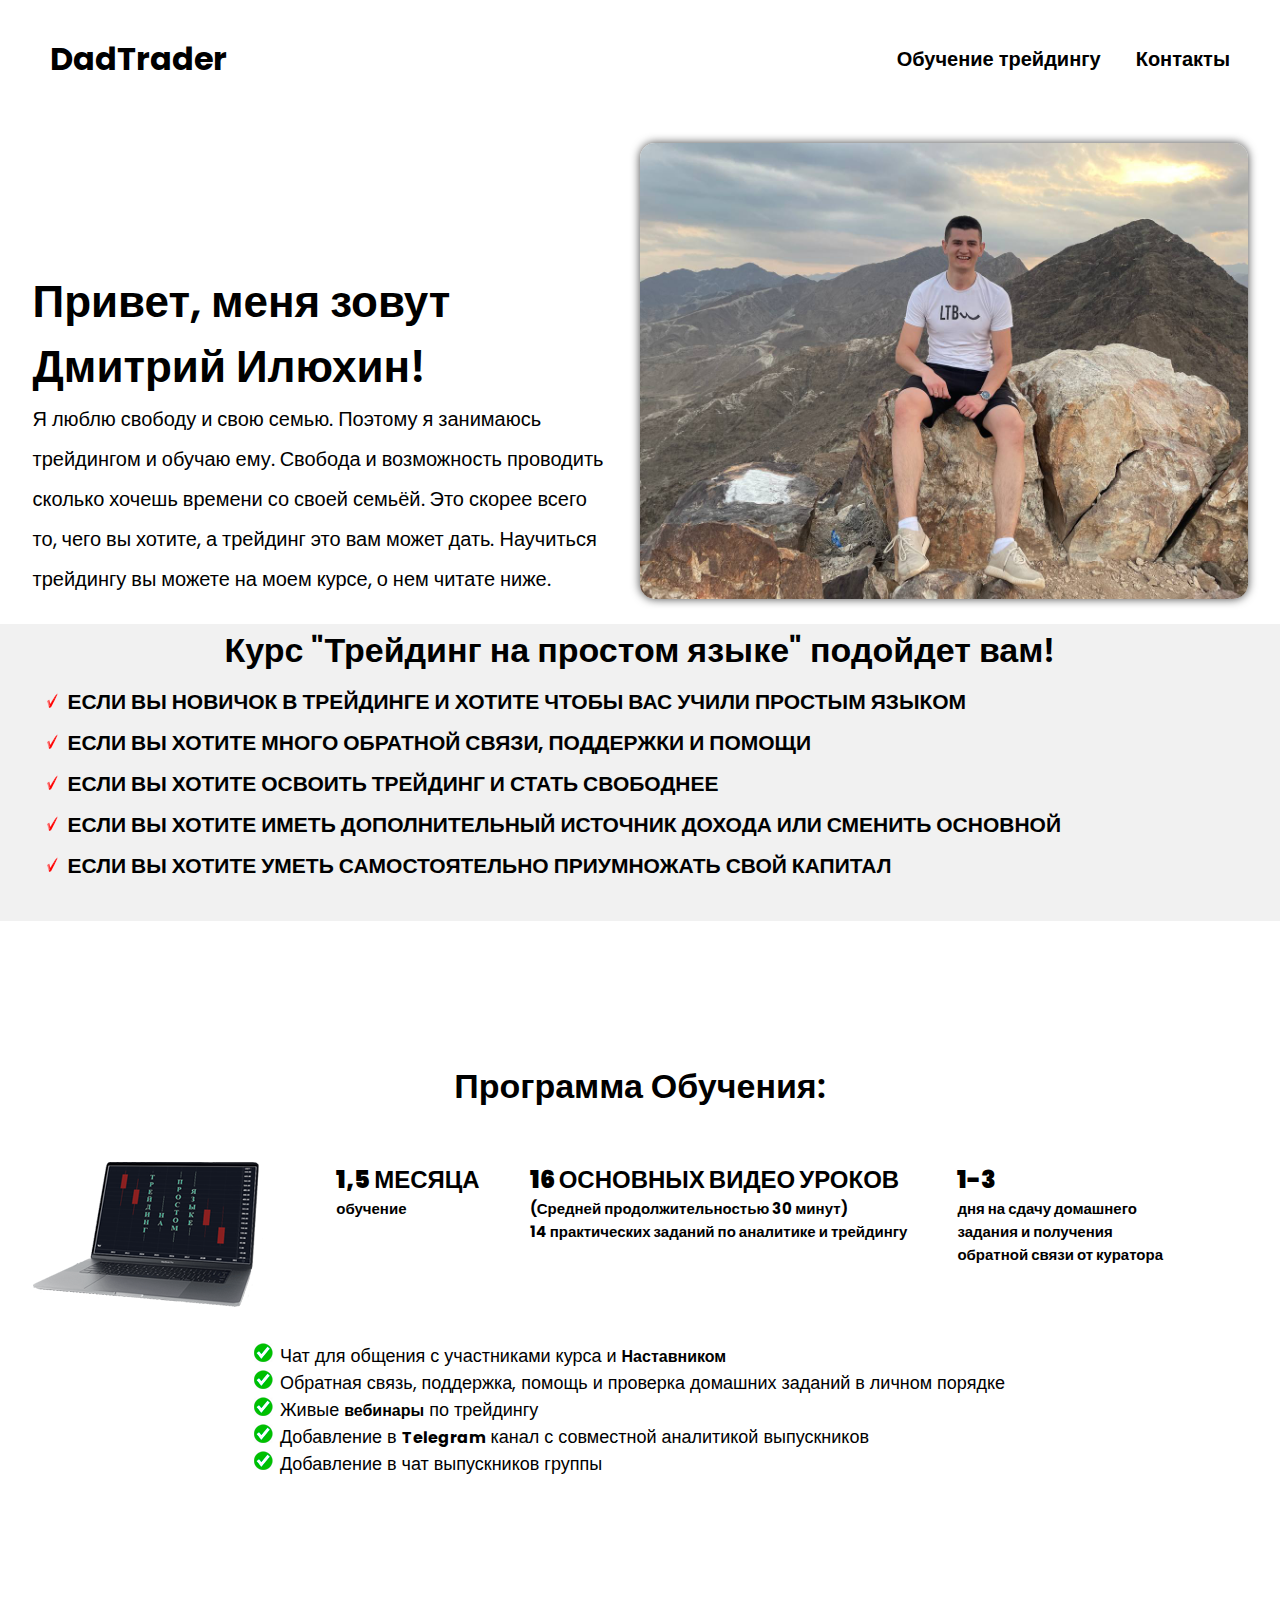
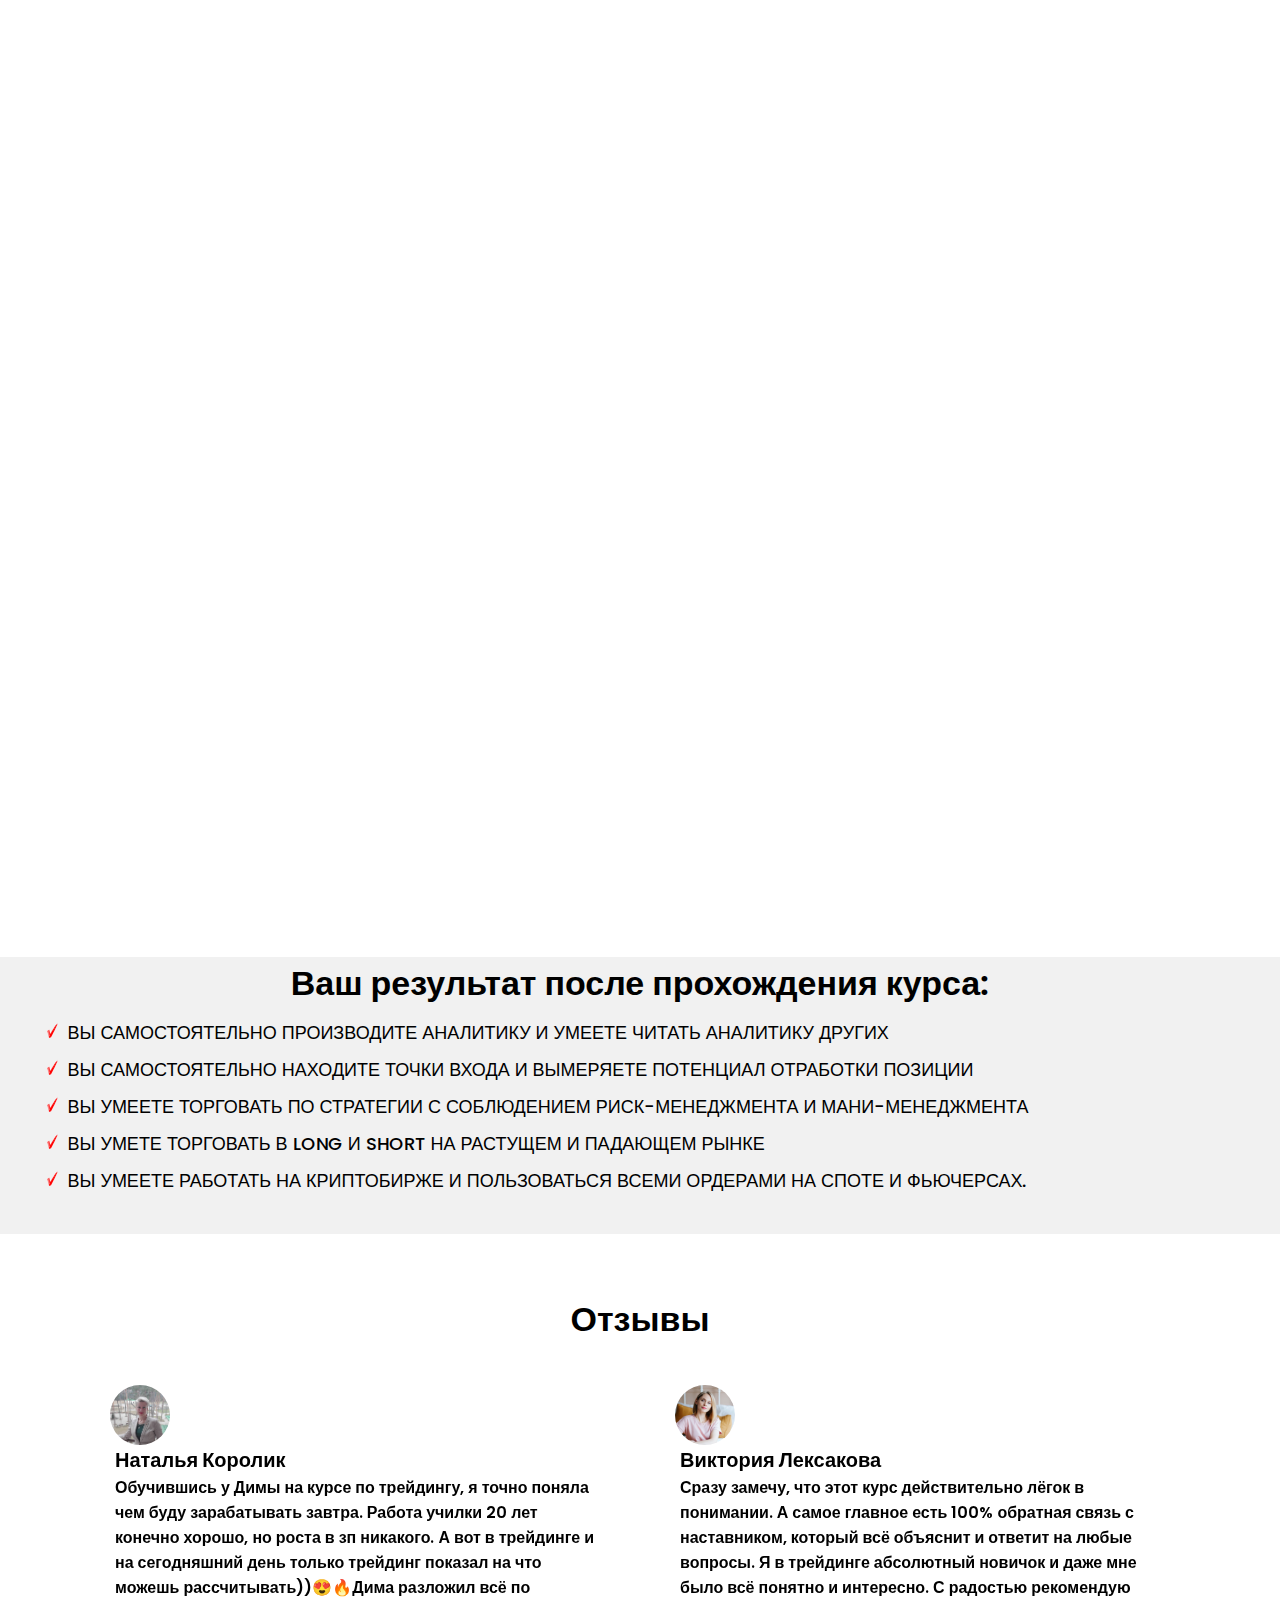
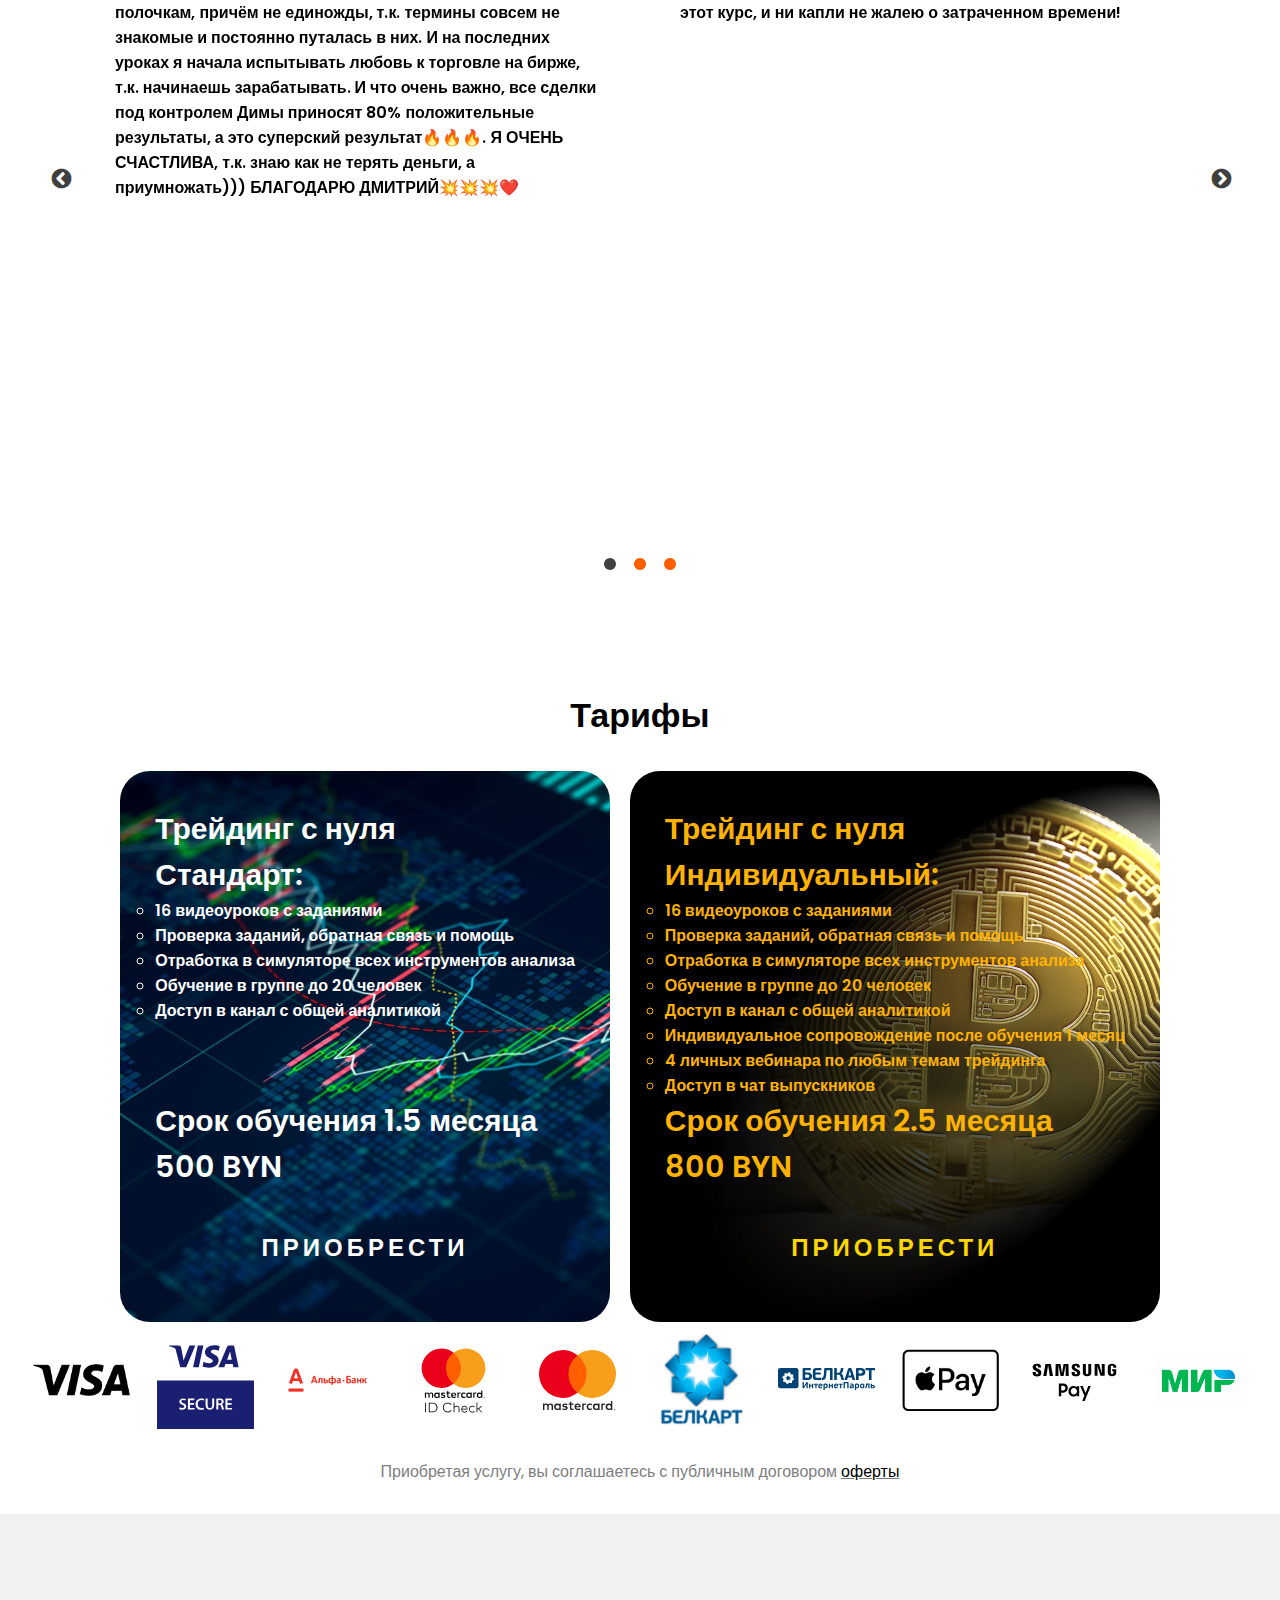
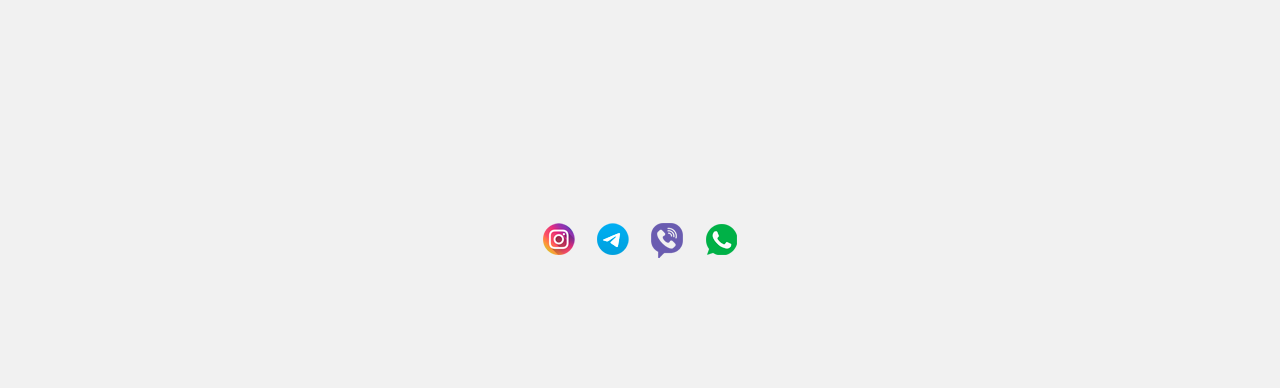
<file: index.html>
<!DOCTYPE html>
<html lang="ru">
<head>
    <meta charset="UTF-8">
    <meta http-equiv="X-UA-Compatible" content="IE=edge">
    <meta name="viewport" content="width=device-width, initial-scale=1.0">
    <title>DadTrader</title>
    <link rel="stylesheet" href="./css/main.css">
    <link rel="stylesheet" href="./css/media.css">
    <link rel="stylesheet" href="./css/reset.css">
    <link href="https://unpkg.com/aos@2.3.1/dist/aos.css" rel="stylesheet">
    <link rel="stylesheet" href="slick/slick.css">
    <link rel="stylesheet" href="slick/slick-theme.css">
    <!-- Yandex.Metrika counter -->
<script type="text/javascript" >
    (function(m,e,t,r,i,k,a){m[i]=m[i]||function(){(m[i].a=m[i].a||[]).push(arguments)};
    m[i].l=1*new Date();
    for (var j = 0; j < document.scripts.length; j++) {if (document.scripts[j].src === r) { return; }}
    k=e.createElement(t),a=e.getElementsByTagName(t)[0],k.async=1,k.src=r,a.parentNode.insertBefore(k,a)})
    (window, document, "script", "https://mc.yandex.ru/metrika/tag.js", "ym");
 
    ym(90947001, "init", {
         clickmap:true,
         trackLinks:true,
         accurateTrackBounce:true
    });
 </script>
 <noscript><div><img src="https://mc.yandex.ru/watch/90947001" style="position:absolute; left:-9999px;" alt="" /></div></noscript>
 <!-- /Yandex.Metrika counter -->
</head>

<body>
    <header id="hero" class="header">
        <div class="container header-container">
            <a href="#hero" class="header-logo">DadTrader</a>
            <nav class="header-menu">
                <ul class="menu-list">
                    <li class="menu-item"><a href="#skill" class="menu-link">Обучение трейдингу</a></li>
                    <li class="menu-item"><a href="#footer" class="menu-link">Контакты</a></li>
                </ul>
            </nav>
            <div class="menu-icon">
                <span></span>
                <span></span>
                <span></span>
            </div>
        </div>
    </header>
    <section class="hero">
        <div class="container hero-container">
            <div class="works-body">
                <div class="works-card card">
                    <div class="card-img">
                        <img src="./img/header/hero-1.jpg" alt="">
                    </div>
                    <div class="card-info">
                        <span class="card-tag">Привет, меня зовут Дмитрий Илюхин!</span>
                        <div class="card-text">Я люблю свободу и свою семью. Поэтому я занимаюсь трейдингом и обучаю ему. Свобода и возможность проводить сколько хочешь времени со своей семьёй. Это скорее всего то, чего вы хотите, а трейдинг это вам может дать. Научиться трейдингу вы можете на моем курсе, о нем читате ниже.</div>
                    </div>
                </div>
            </div>
        </div>
    </section>
    <section class="services">
        <div class="container">
            <div class="service-title">
                <h2 class="title-1">Курс "Трейдинг на простом языке" подойдет вам!</h2>
            </div>
            <div class="service-end">
                <ul class="lesson-list">
                    <li class="service-item">Если вы новичок в трейдинге и хотите чтобы вас учили простым языком</li>
                    <li class="service-item">Если вы хотите много обратной связи, поддержки и помощи</li>
                    <li class="service-item">Если вы хотите освоить трейдинг и стать свободнее</li>
                    <li class="service-item">Если вы хотите иметь дополнительный источник дохода или сменить основной</li>
                    <li class="service-item">Если вы хотите уметь самостоятельно приумножать свой капитал</li>
                </ul>
            </div>
        </div>
     </section>
    
     <section id="skill" class="portfolio">
        <div class="container">
            <div class="trading-title">
                <h2 class="title-1">Программа Обучения:</h2>
            </div>
            <div class="working">
                <div class="work-card"><img src="./img/portfolio/nout.png" alt="" class="work-card-img"></div>
                <div class="work-text">
                    <ul class="work-item">
                        <li class="work-link"><span>1,5 месяца</span><br>обучение</li>
                        <li class="work-link"><span>16 основных видео уроков</span><br>
                            (Средней продолжительностью 30 минут)<br>
                            14 практических заданий по аналитике и трейдингу</li>
                        <li class="work-link"><span>1-3</span> <br> дня на сдачу домашнего <br> задания и получения <br> обратной связи от куратора</li>
                    </ul>
                </div>
                
            </div>
            <div class="work-list">
                <ul class="list-item">
                    <li class="list-link">Чат для общения с участниками курса и <span>Наставником</span></li>
                    <li class="list-link">Обратная связь, поддержка, помощь и проверка домашних заданий в личном порядке</li>
                    <li class="list-link">Живые <span>вебинары</span> по трейдингу</li>
                    <li class="list-link">Добавление в <span>Telegram</span> канал с совместной аналитикой выпускников</li>
                    <li class="list-link">Добавление в чат выпускников группы</li>
                </ul>
            </div>
    
        </div>
     </section>
     <section class="lesson">
        <div class="container lesson-container">
            <div class="lesson-flex">
                <div class="lesson-img">
                    <div class="aos-zoom1" data-aos="zoom-in"><img src="./img/socials/lesson-1.png" alt="" class="lesson-item"></div>
                    <div class="aos-zoom2" data-aos="zoom-in"><img src="./img/socials/lesson-2.png" alt="" class="lesson-item"></div>
                    <div class="aos-zoom3" data-aos="zoom-in"><img src="./img/socials/lesson-3.png" alt="" class="lesson-item"></div>
                    <div class="aos-zoom4" data-aos="zoom-in"><img src="./img/socials/lesson-4.png" alt="" class="lesson-item"></div>
                    <div class="aos-zoom5" data-aos="zoom-in"><img src="./img/socials/lesson-5.png" alt="" class="lesson-item"></div>
                    <div class="aos-zoom6" data-aos="zoom-in"><img src="./img/socials/lesson-6.png" alt="" class="lesson-item"></div>
                    <div class="aos-zoom7" data-aos="zoom-in"><img src="./img/socials/lesson-7.png" alt="" class="lesson-item"></div>
                    <div class="aos-zoom8" data-aos="zoom-in"><img src="./img/socials/lesson-8.png" alt="" class="lesson-item"></div>
                    <div class="aos-zoom9" data-aos="zoom-in"><img src="./img/socials/lesson-9.png" alt="" class="lesson-item"></div>
                    <div class="aos-zoom10" data-aos="zoom-in"><img src="./img/socials/lesson-10.png" alt="" class="lesson-item"></div>
                    <div class="aos-zoom11" data-aos="zoom-in"><img src="./img/socials/lesson-11.png" alt="" class="lesson-item"></div>
                    <div class="aos-zoom12" data-aos="zoom-in"><img src="./img/socials/lesson-12.png" alt="" class="lesson-item"></div>
                    <div class="aos-zoom13" data-aos="zoom-in"><img src="./img/socials/lesson-13.png" alt="" class="lesson-item"></div>
                    <div class="aos-zoom14" data-aos="zoom-in"><img src="./img/socials/lesson-14.png" alt="" class="lesson-item"></div>
                    <div class="aos-zoom15" data-aos="zoom-in"><img src="./img/socials/lesson-15.png" alt="" class="lesson-item"></div>
                    <div class="aos-zoom16" data-aos="zoom-in"><img src="./img/socials/lesson-16.png" alt="" class="lesson-item"></div>
                </div>
            </div>
            
        </div>
     </section>
     <section class="lesson-traid">
        <div class="container traid-container">
            <div class="lesson-title">
                <h2 class="title-1">Ваш результат после прохождения курса:</h2>
            </div>
            <div class="lesson-end">
                <ul class="lesson-list">
                    <li class="lesson-item">Вы самостоятельно производите аналитику и умеете читать аналитику других</li>
                    <li class="lesson-item">Вы самостоятельно находите точки входа и вымеряете потенциал отработки позиции</li>
                    <li class="lesson-item">Вы умеете торговать по стратегии с соблюдением риск-менеджмента и мани-менеджмента</li>
                    <li class="lesson-item">Вы умете торговать в LONG и SHORT на растущем и падающем рынке</li>
                    <li class="lesson-item">Вы умеете работать на криптобирже и пользоваться всеми ордерами на споте и фьючерсах.</li>
                </ul>
            </div>
        </div>
     </section>
     <section class="slider">
        <div class="container slider-container">
            <div class="slider-title">
                <h2 class="title-1">Отзывы</h2>
            </div>
         <div class="rev-slide">
            <div class="slide">
                <div class="photo">
                    <a href="https://www.instagram.com/natalia__korolik/"target="_blank" class="photo-item"><img class="photo-link" src="./img/slider/1.jpg" alt="Instagram"></a>
                </div>
                <h2 class="name">Наталья Королик</h2>
                <div class="text">Обучившись у Димы на курсе по трейдингу, я точно поняла чем буду зарабатывать завтра. Работа училки 20 лет конечно хорошо, но роста в зп никакого. А вот в  трейдинге и на сегодняшний день только трейдинг показал на что можешь рассчитывать))😍🔥Дима разложил всё по полочкам, причём не единожды, т.к. термины совсем не знакомые и постоянно путалась в них. И на последних уроках я начала испытывать любовь к торговле на бирже, т.к. начинаешь зарабатывать. И что очень важно, все сделки под контролем Димы приносят 80% положительные результаты, а это суперский результат🔥🔥🔥. Я ОЧЕНЬ СЧАСТЛИВА, т.к. знаю как не терять деньги, а приумножать))) БЛАГОДАРЮ ДМИТРИЙ💥💥💥❤️</div>
            </div>
            <div class="slide">
                <div class="photo">
                    <a href="https://www.instagram.com/vicaabram/"target="_blank" class="photo-item"><img class="photo-link" src="./img/slider/2.jpg" alt="Instagram"></a>
                </div>
                <h2 class="name">Виктория Лексакова</h2>
                <div class="text">Сразу замечу, что этот курс действительно лёгок в понимании. А самое главное есть 100% обратная связь с наставником, который всё объяснит и ответит на любые вопросы. Я в трейдинге абсолютный новичок и даже мне было всё понятно и интересно. С радостью рекомендую этот курс, и ни капли не жалею о затраченном времени!</div>
            </div>
            <div class="slide">
                <div class="photo">
                    <a href="https://www.instagram.com/sitimalhotra/"target="_blank" class="photo-item"><img class="photo-link" src="./img/slider/3.jpg" alt="Instagram"></a>
                </div>
                <h2 class="name">Александр Моисеев</h2>
                <div class="text">Всем привет.Меня зовут Саша, 24 года)С Дмитрием познакомился лично около года назад, сразу произвел впечатление знающего человека, из первого общения про крипту, финансовую свободу я естественно ничего не понял,только увлеченно слушал) Позже узнал что он собрался набирать группу, на обучение трейдингу. Цена за такие знания действительно смешная и доступная каждому, учитывая что я знаю человека и могу вам смело сказать, что ваши деньги окупятся сполна,даже если вы по каким то причинам не начнете торговать сразу же то знания что вы получите бесценны. Согласитесь лучше купить курс у человека за которого могут поручиться другие, который бесплатно скидывает и делится своими видением рынка, показывает все позиции и входы, чем у человека с интернета который скажет: пару месяцев и будешь богат , просит деньги и исчезает. По курсу если, я узнал столько всего, что голова гудела и гудит)))) Постоянная поддержка, Дмитрий ежедневно интересуется своими учениками, может войти в ваше положение , объяснить от а до я, исправить и дать пинка к действиям)В общем я курс почти заканчиваю,  я не пожалел что приобрел эти знания, как и рад что познакомился с Дмитрием. Всем советую, человек давно крутится в этой каше и на своих ошибках и знаниях построен этот курс)Поэтому хватит смотреть на свечи , которые горят когда нет света, время смотреть на японские свечи и трейдить вместе  с Дмитрием))!</div>
            </div>
            <div class="slide">
                <div class="photo">
                    <a href="https://www.instagram.com/2_nikitos_7/"target="_blank" class="photo-item"><img class="photo-link" src="./img/slider/4.jpg" alt="Instagram"></a>
                </div>
                <h2 class="name">Никита Астрейко</h2>
                <div class="text">Добрый день! Меня зовут Никита. 
                    Хочу выразить огромную благодарность наставнику Дмитрию за его простое и понятное обучение с практикой. Теория очень классная и без лишних слов. Практика проходила очень интересно, не замечал как шло время. Проверка практических заданий своевременная, никогда не приходилось ждать, в чем очень большой +. В целом я очень рад, и уже даже начал зарабатывать первые деньги на трейдинге благодаря Дмитрию. Курс 10 из 10, если уж решил обучиться, то тебе именно сюда.</div>
            </div>
            <div class="slide">
                <div class="photo">
                    <a href="https://www.instagram.com/gvozdvadimka96/"target="_blank" class="photo-item"><img class="photo-link" src="./img/slider/5.jpg" alt="Instagram"></a>
                </div>
                <h2 class="name">Вадим Гвоздь</h2>
                <div class="text">До твоего курса у меня было представление о трейдинга это график и покупка или продажа на  интуицию. 
                    Пройдя 2 урока я уже получил знаний больше чем до этого . Смотря всякие даже видео. 
                    Большой плюс твоих заданий что они на понятном мне языке да не только мне , а всем . Конечно когда что-то не получается то опускаются руки, НО ТУТ ЕЩЁ ОДИН ПЛЮС  что ты после этого ещё раз на более понятнее языке это объясняешь в лс. 
                    Пока что одни плюсы . 👍🏼💸🤝</div>
            </div>
         </div>
        </div>
     </section>
     <section class="trade-buy">
        <div class="container buy-container">
            <div class="trade-buy-title">
                <h2 class="title-1">Тарифы</h2>
            </div>
            <div class="flex-wrap">
                <div class="flex-row">
                    <div class="trader-price price-1">
                        <h3 class="price-title">Трейдинг с нуля <br> Стандарт:</h3>
                        <ul class="buy-item">
                            <li class="buy-standart">16 видеоуроков с заданиями</li>
                            <li class="buy-standart">Проверка заданий, обратная связь и помощь</li>
                            <li class="buy-standart">Отработка в симуляторе всех инструментов анализа</li>
                            <li class="buy-standart">Обучение в группе до 20 человек</li>
                            <li class="buy-standart">Доступ в канал с общей аналитикой</li>
                        </ul>
                        <br>
                        <br>
                        <br>
                        <h3 class="price-title">Срок обучения 1.5 месяца <br> 500 BYN</h3>
                        <div class="buy-button" >
                            <a href="https://web.rbsuat.com/ab_by/constructor/prepay.html?login=dadtrader&logo=0&lang=by&def=%7B%22name%22:%22amount%22,%22value%22:%22500%22,%22title%22:%22%25D0%259E%25D0%25B1%25D1%2583%25D1%2587%25D0%25B5%25D0%25BD%25D0%25B8%25D0%25B5%2520%25D1%2582%25D1%2580%25D0%25B5%25D0%25B9%25D0%25B4%25D0%25B8%25D0%25BD%25D0%25B3%25D1%2583%2520%25D0%25B2%2520%25D0%25B3%25D1%2580%25D1%2583%25D0%25BF%25D0%25BF%25D0%25B5%22%7D&def=%7B%22name%22:%22description%22,%22value%22:%22%25D0%25A1%25D1%2580%25D0%25BE%25D0%25BA%2520%25D0%25BE%25D0%25B1%25D1%2583%25D1%2587%25D0%25B5%25D0%25BD%25D0%25B8%25D1%258F%25201.5%2520%25D0%25BC%25D0%25B5%25D1%2581%25D1%258F%25D1%2586%25D0%25B0%22,%22title%22:%22%25D0%25A2%25D1%2580%25D0%25B5%25D0%25B9%25D0%25B4%25D0%25B8%25D0%25BD%25D0%25B3%2520%25D1%2581%2520%25D0%25BD%25D1%2583%25D0%25BB%25D1%258F%2520%25D0%25A1%25D1%2582%25D0%25B0%25D0%25BD%25D0%25B4%25D0%25B0%25D1%2580%25D1%2582%253A%22,%22state%22:0%7D&currency[]=BYN&ask=%7B%22name%22:%22%25D0%2592%25D0%25B0%25D1%2588%25D0%25B5%2520%25D0%25A4%25D0%2598%25D0%259E%253A%2520%2520%22,%22state%22:2%7D&ask=%7B%22name%22:%22%25D0%2592%25D0%25B0%25D1%2588%2520%25D0%25BD%25D0%25BE%25D0%25BC%25D0%25B5%25D1%2580%2520%25D1%2582%25D0%25B5%25D0%25BB%25D0%25B5%25D1%2584%25D0%25BE%25D0%25BD%25D0%25B0%2520%25D0%25B8%25D0%25BB%25D0%25B8%2520%25D1%2582%25D0%25B5%25D0%25BB%25D0%25B5%25D0%25B3%25D1%2580%25D0%25B0%25D0%25BC%253A%22,%22state%22:2%7D" target="_blank" class="btn-1"> 
                                <span class="button-line button-line--top"></span>
                                <span class="button-line button-line--right"></span>
                                <span class="button-line button-line--bottom"></span>
                                <span class="button-line button-line--left"></span>
                                 <span class="font-wight">Приобрести</span></a>
                        </div>
                    </div>
                </div>
                <div id="background" class="flex-row" >
                    <div class="trader-price">
                        <h3 id="gold-title" class="price-title">Трейдинг с нуля <br> Индивидуальный:</h3>
                        <ul id="gold-titler" class="buy-item">
                            <li class="buy-link">16 видеоуроков с заданиями</li>
                            <li class="buy-link">Проверка заданий, обратная связь и помощь</li>
                            <li class="buy-link">Отработка в симуляторе всех инструментов анализа</li>
                            <li class="buy-link">Обучение в группе до 20 человек</li>
                            <li class="buy-link">Доступ в канал с общей аналитикой</li>
                            <li class="buy-link">Индивидуальное сопровождение после обучения 1 месяц</li>
                            <li class="buy-link">4 личных вебинара по любым темам трейдинга</li>
                            <li class="buy-link">Доступ в чат выпускников</li>
                        </ul>
                        <h3 id="gold-title" class="price-title">Срок обучения 2.5 месяца <br> 800 BYN</h3>
                        <div class="buy-button" >
                            <a href="https://web.rbsuat.com/ab_by/constructor/prepay.html?login=dadtrader&logo=0&lang=by&def=%7B%22name%22:%22amount%22,%22value%22:%22800%22,%22title%22:%22%25D0%2598%25D0%25BD%25D0%25B4%25D0%25B8%25D0%25B2%25D0%25B8%25D0%25B4%25D1%2583%25D0%25B0%25D0%25BB%25D1%258C%25D0%25BD%25D0%25BE%25D0%25B5%2520%25D0%25BE%25D0%25B1%25D1%2583%25D1%2587%25D0%25B5%25D0%25BD%25D0%25B8%25D0%25B5%2520%25D1%2582%25D1%2580%25D0%25B5%25D0%25B9%25D0%25B4%25D0%25B8%25D0%25BD%25D0%25B3%25D1%2583%22%7D&def=%7B%22name%22:%22description%22,%22value%22:%22%25D0%25A1%25D1%2580%25D0%25BE%25D0%25BA%2520%25D0%25BE%25D0%25B1%25D1%2583%25D1%2587%25D0%25B5%25D0%25BD%25D0%25B8%25D1%258F%25202.5%2520%25D0%25BC%25D0%25B5%25D1%2581%25D1%258F%25D1%2586%25D0%25B0%22,%22title%22:%22%25D0%25A2%25D1%2580%25D0%25B5%25D0%25B9%25D0%25B4%25D0%25B8%25D0%25BD%25D0%25B3%2520%25D1%2581%2520%25D0%25BD%25D1%2583%25D0%25BB%25D1%258F%2520%25D0%2598%25D0%25BD%25D0%25B4%25D0%25B8%25D0%25B2%25D0%25B8%25D0%25B4%25D1%2583%25D0%25B0%25D0%25BB%25D1%258C%25D0%25BD%25D1%258B%25D0%25B9%253A%22,%22state%22:0%7D&currency[]=BYN&depositFlag=1&ask=%7B%22name%22:%22%25D0%2592%25D0%25B0%25D1%2588%25D0%25B5%2520%25D0%25A4%25D0%2598%25D0%259E%253A%22,%22state%22:2%7D&ask=%7B%22name%22:%22%25D0%2592%25D0%25B0%25D1%2588%2520%25D0%25BD%25D0%25BE%25D0%25BC%25D0%25B5%25D1%2580%2520%25D1%2582%25D0%25B5%25D0%25BB%25D0%25B5%25D1%2584%25D0%25BE%25D0%25BD%25D0%25B0%2520%25D0%25B8%25D0%25BB%25D0%25B8%2520%25D1%2582%25D0%25B5%25D0%25BB%25D0%25B5%25D0%25B3%25D1%2580%25D0%25B0%25D0%25BC%253A%22,%22state%22:2%7D" target="_blank" class="btn-2"> 
                                <span class="button-line-2 button-liner--top"></span>
                                <span class="button-line-2 button-liner--right"></span>
                                <span class="button-line-2 button-liner--bottom"></span>
                                <span class="button-line-2 button-liner--left"></span>
                                 <span class="font-wight">Приобрести</span></a>
                        </div>
                    </div>
                </div>
            </div>
            <div class="bank-pay">
                <div class="pay-item">
                    <img src="./img/banklogo/visa1.png" alt="">
                </div>
                <div class="pay-item">
                    <img src="./img/banklogo/visa-secure.svg" alt="">
                </div>
                <div class="pay-item">
                    <img src="./img/banklogo/alfa-1.png" alt="">
                </div>
                <div class="pay-item">
                    <img src="./img/banklogo/master-card-id.svg" alt="">
                </div>
                <div class="pay-item">
                    <img src="./img/banklogo/master-card.svg" alt="">
                </div>
                <div class="pay-item">
                    <img src="./img/banklogo/belcard.png" alt="">
                </div>
                <div class="pay-item">
                    <img src="./img/banklogo/belcard-pass.svg" alt="">
                </div>
                <div class="pay-item">
                    <img src="./img/banklogo/apple.png" alt="">
                </div>
                <div class="pay-item">
                    <img src="./img/banklogo/samsung.svg" alt="">
                </div>
                <div class="pay-item">
                    <img src="./img/banklogo/mir.jpg" alt="">
                </div>
            </div>
            <div class="oferta">
                <h2 class="oferta-title">Приобретая услугу, вы соглашаетесь с публичным договором <span><a class="word" href="./dogovor/oferta.docx" download="">оферты</a></span></h2>
            </div>
        </div>
     </section>
    
     <footer id="footer" class="contacts">
            <div class="container footer-container">
                <div class="contacts-title" data-aos="zoom-in">
                    <h2 class="title-1">DadTrader</h2>
                </div>
                <div class="contacts-content" data-aos="zoom-in" >
                    <p>ИП Илюхин Д.А. <br>
                        УНП 693164294 <br>
                        Адрес: 222603, Республика Беларусь, Минская обл., г. Несвиж, ул. 1 мая, д.59, кв. 98 <br>
                        Свидетельство о государственной регистрации № 693164294 от 06.10.2022 выдано Несвижским районным 
                        исполнительным комитетом
                        <br> Телефон: 
                        375 (44)791-77-74
                </div>
                
                <div class="contacts-social">
                    <a href="https://www.instagram.com/dmitry.ilyhin/" target="_blank"><img src="./img/footer/instagram .png" alt="Instargam"></a>
                    <a href="https://t.me/dmitry_ilyhin"target="_blank"><img src="./img/footer/telegram.png" alt="Telegram"></a>
                    <a href="https://viber.click/375447917774"target="_blank"><img src="./img/footer/viber.png" alt="Viber"></a>
                    <a href="https://api.whatsapp.com/send?phone=375447917774"target="_blank"><img src="./img/footer/whatsapp.png" alt="WhatsApp"></a>
                </div>
            </div>
        </footer>
        <script src="https://unpkg.com/aos@2.3.1/dist/aos.js"></script>
        <script src="//code.jquery.com/jquery-1.11.0.min.js"></script>  
        <script src="./js/main.js"></script>
        <script src="./slick/slick.min.js"></script>
</body>
</html>
</file>
<file: css/media.css>
@media (max-width:670px){
    .menu-icon{
        display: block;
        
    }
    
    .menu-list{
        position: absolute;
        top: 0;
        left: 0;
        background-color: #ffffff;
        width: 100%;
        height: 100vh;
        flex-direction: column;
        align-items: center;
        justify-content: center;
        transform: translateX(-100%);
    }
    .menu-link{
        font-size: 30px;
    }
    .hero{
        padding: 30px 0;
    }
    .card-tag{
        font-size: 25px;
        margin-top: 10px;
    }
    .card-text{
        font-size: 15px;
        
    }
    
    
    
}

@media (max-width:950px){
    .card{
        flex-direction: column;
        align-items: center;
        text-align: center;
    }
}

 

@media (max-width:700px){
    .header-heading{
        font-size: 28px;
        line-height: 1.3;
    }
    .header-content p{
        font-size: 16px;
    }
    
    .service-item{
        font-size: 12px;
        font-weight: 500;
    }
    
    .lesson-item{
        font-size: 12px;
        font-weight: 400;
    }
    
    .work-list{
        font-size: 14px;
    }
    .text{
        font-size: 12px;
    }
    .lesson-traid{
        margin-top: 40px;
    }
    .trade-buy{
        margin-top: 0px;
    }
    .price-title{
        font-size: 18px;
    }
    .buy-standart{
        font-size: 12px;
    }
    .font-wight{
        font-size: 14px;
        
    }
    .buy-item ul li{
        font-size: 12px;
    }
    .flex-row{
        flex: 1  1 0;
    }
    #gold-titler{
        font-size: 12px;
    }
    .flex-row{
        flex: 1 0;
    }
    .flex-row{
        min-width: 315px;
    }

}
</file>
<file: css/main.css>
@import "./reset.css";
@import url('https://fonts.googleapis.com/css2?family=Poppins:wght@400;500;600;700&display=swap');
@import "./media.css";


body{
    font-family: 'Poppins', sans-serif;
    background-color: white;
    color: black;
    
}
body.lock{
    overflow: hidden;
}

.title-1 {
    font-weight: 600;
    font-size: 34px;
    text-align: center;
}

.btn{
    background-color: #000000;
    display: inline-block;
    padding: 6px 18px;
    border-radius: 30px;
    font-size: 18px;
    color: #fff;
    transition: background-color 0.2s ease-in, top 0.2s ease-in;
       
}

.btn:hover, .btn:focus{
    background-color: #753d3d;

}
.btn:active{
    background-color: #000;
    position: relative;
    top: 1px;
}

/* Header */
.container {
    max-width: 1245px;
    margin: 0px auto;
    padding: 0 15px;
}
.header {
    padding: 35px;
}
.header-container{
    display: flex;
    justify-content: space-between;
    align-items: center;
}
.header-logo {
    color: black;
    font-weight: 700;
    font-size: 32px;
    cursor: default;
}

.menu-list{
    display: flex;
    align-items: center;
    gap: 35px;
    transition: all 0.2s;
}
.menu-list.active{
    transform: translateX(0);
}

.menu-link:hover {
    background: linear-gradient(99.05deg, #BC3CD8 0.07%, #C54B8C 106.32%);
    -webkit-background-clip: text;
    -webkit-text-fill-color: transparent;
    background-clip: text;


}
.menu-link{
    color: black;
    font-weight: 600;
    font-size: 20px;
}
.menu-icon{
    display: none;
    width: 30px;
    height: 18px;
    position: relative;
    
    cursor: pointer;
}

.menu-icon span{
    background-color: #000;
    position: absolute;
    width: 100%;
    height: 2px;
    top: 50%; margin-bottom: -1px;
    left: 0;
    transition: all 0.3s;
}
.menu-icon span:first-child{
    top: 0;
}
.menu-icon span:last-child{
    top: auto;
    bottom: 0;
}
.menu-icon.active{
    transform: 0;
}
.menu-icon.active span{
    transform: scale(0);
}
.menu-icon.active span:first-child{
    transform: rotate(-45deg);
    top: 50%;
}
.menu-icon.active span:last-child{
    transform: rotate(45deg);
    top: 50%;
}


/* Hero */

.works-body {
    margin-top: 25px;
}

.card {
    display: flex;
    flex-direction: row-reverse;
    gap: 32px;
    
}
.card-img {
    flex: 0 0 50%;
    
}
.card-img img{
    max-width: 100%;
    border-radius: 15px;
    box-shadow: 0 0 10px #444;
    
}
.card-info {
    flex: 1 1 auto;
    align-self: flex-end;
}
.card-tag {
    font-weight: 600;
    font-size: 44px;
    margin-bottom: 16px;
}
.card-text {
    font-weight: 400;
    line-height: 2;
    font-size: 20px;
}

/* Services */
.services {
    background-color: #F1F1F1;
    margin-bottom: 140px;
    margin-top: 25px;
}

.service-title {
    padding: 1px 0 10px 0;
}
.service-end{
    display: flex;
    flex-direction: column;
    padding: 0 20px 30px 35px;
    
}
 .service-end ul li{
    list-style: image url(../img/socials/okay.png);
    
} 


.service-item {
    font-weight: 600;
    font-size: 21px;
    margin-bottom: 10px;
    text-transform: uppercase;
}


/* Work */
  

.trading-title {
    margin-bottom: 50px;
    
}

.working {
    display: flex;
    flex-wrap: wrap;
    
}
.work-card {
    flex: 0 0 25%;
    
}

.work-item {
    display: flex;
    flex-direction: row;
    flex-wrap: wrap;
    gap: 50px;
    flex: 1 1 auto;
    font-weight: 700;
    font-size: 15px;
    
    
}
.work-item span{
    text-transform: uppercase;
    font-size: 24px;
    font-weight: 900;
}

.work-list {
    display: flex;
    justify-content: center;
    align-items: center;
    flex-direction: column;
    margin-top: 35px;
    text-align: justify;
    font-size: 18px;
     
}
.work-list{
    padding: 0 20px 30px 25px;
}
.work-list ul li{
    
    list-style: image url(../img/services/ok.png);
      
}

   
.list-item span{
    font-size: 16px;
    font-weight: 700;
}

/* Lesson */


.lesson {
    margin-top: 50px;
           
}
  

.lesson-img {
    display: flex;
    justify-content: space-evenly;
    align-items: center;
    flex-wrap: wrap;
}

/* Lesson-traid */

.lesson-traid{
    background-color: #F1F1F1;
    margin-top: 140px;
}

.lesson-title {
    padding: 1px 0 10px 0;
}
.lesson-end{
    padding: 0 20px 30px 35px;
}
.lesson-end ul li{
    list-style: image url(../img/socials/okay.png);
}
.lesson-item {
    font-weight: 500;
    font-size: 18px;
    margin-bottom: 10px;
    text-transform: uppercase;
    
    
    
}


/* Slider */

.slider {
    padding: 60px;
    background-color: #ffffff
}


.slider-title {
    padding-bottom: 40px;
}


.photo {
margin-left: 35px;
width: 60px;
height: 60px;
display: block;
border-radius: 50%;

}
.photo-link{
    
    border-radius: 50%;
}

.name {
    padding-left: 40px;
    font-size: 20px;
    font-weight: 700;
}
.text {
    font-size: 16px;
    font-weight: 600;
    margin: 0 40px;
    margin-bottom: 25px;
    
}

/* Trade-buy */



.trade-buy {
    margin-top: 50px;
    
}

.flex-wrap{
    margin-top: 20px;
    display: flex;
    align-items: center;
    justify-content: center;
    flex-wrap: wrap;
    
    
    
    
    
}
.flex-row{
    /* background: linear-gradient(to top left, powderblue, pink); */
    background-image: url(../img/background/phone.jpg);
    max-width: 50%;
    background-size: cover;
    padding: 35px;
    border-radius: 30px;
    
    
    margin: 10px;
}
#background{
    background-image: url(../img/background/bitcoin.jpg);
    background-position: center center;
    background-repeat:no-repeat ;
    
}
  
.price-title {
    font-size: 30px;
    font-weight: 600;
    color: white;
}
#gold-title{
    color:#ffb300;
    
}
#gold-titler{
    color:#ffb300;
}

.price-title span{
    font-size: 14px;
}


.buy-link {
    list-style: circle;
    font-weight: 600;
}
.buy-standart{
    list-style: circle;
    /* color: #2196f3; */
    color: white;
    font-weight: 600;
}


.price-button {
    text-align: center;   
    color: transparent;
    
}
.buy-button {
    text-align: center;
    margin-top: 25px;
    
}
/* Button-1 */

.btn-1 {
    position: relative;
    display: inline-block;
    border-radius: 10px;
    color: #ffffff;
    text-transform: uppercase;
    text-decoration: none;
    font-size: 24px;
    letter-spacing: 4px;
    overflow: hidden;
    transition: 0.2s;
    padding: 15px 30px;
}
.font-wight{
    font-weight: 600;
}
.button-line{
    position: absolute;
    display: block;
}

.button-line--top{
    top: 0;
    left: -100%;
    width: 100%;
    height: 2px;
    background:linear-gradient(90deg,  transparent, #2196f3);
}
.btn-1:hover .button-line--top{
    left: 100%;
    transition: 1s;
    transition-delay: 0.25s;
}
.button-line--bottom{
    bottom: 0;
    right: -100%;
    width: 100%;
    height: 2px;
    background:linear-gradient(270deg,  transparent, #2196f3);
}
.btn-1:hover .button-line--bottom{
    right: 100%;
    transition: 1s;
    transition-delay: 0.25s;
}
.button-line--left{
    bottom: -100%;
    left: 0;
    width: 2px;
    height: 100%;
    background:linear-gradient(0deg,  transparent, #2196f3);
}

.btn-1:hover .button-line--left{
    bottom: 100%;
    transition: 1s;
    transition-delay: 0.25s;
}
.button-line--right{
    top: -100%;
    right: 0;
    width: 2px;
    height: 100%;
    background:linear-gradient(180deg,  transparent, #2196f3);
}
.btn-1:hover .button-line--right{
    top: 100%;
    transition: 1s;
    transition-delay: 0.25s;
}

.btn-1:hover{
    box-shadow: 0 0 10px #2196f3, 0 0 40px #2196f3 ;
    background-color: #2196f3;
    top: 100%;
    color:#333;
    transition-delay: 0.7s;
}
/* Button-2 */

.btn-2 {
    position: relative;
    display: inline-block;
    border-radius: 10px;
    color: #FFD700;
    text-transform: uppercase;
    text-decoration: none;
    font-size: 24px;
    letter-spacing: 4px;
    overflow: hidden;
    transition: 0.2s;
    padding: 15px 30px;
}
.font-wight{
    font-weight: 600;
}
.button-line-2{
    position: absolute;
    display: block;
}

.button-liner--top{
    top: 0;
    left: -100%;
    width: 100%;
    height: 2px;
    background:linear-gradient(90deg,  transparent, #FFD700);
}
.btn-2:hover .button-liner--top{
    left: 100%;
    transition: 1s;
    transition-delay: 0.25s;
}
.button-liner--bottom{
    bottom: 0;
    right: -100%;
    width: 100%;
    height: 2px;
    background:linear-gradient(270deg,  transparent, #FFD700);
}
.btn-2:hover .button-liner--bottom{
    right: 100%;
    transition: 1s;
    transition-delay: 0.25s;
}
.button-liner--left{
    bottom: -100%;
    left: 0;
    width: 2px;
    height: 100%;
    background:linear-gradient(0deg,  transparent, #FFD700);
}

.btn-2:hover .button-liner--left{
    bottom: 100%;
    transition: 1s;
    transition-delay: 0.25s;
}
.button-liner--right{
    top: -100%;
    right: 0;
    width: 2px;
    height: 100%;
    background:linear-gradient(180deg,  transparent, #FFD700);
}
.btn-2:hover .button-liner--right{
    top: 100%;
    transition: 1s;
    transition-delay: 0.25s;
}

.btn-2:hover{
    box-shadow: 0 0 10px #FFD700, 0 0 40px #FFD700 ;
    background-color: #FFD700;
    top: 100%;
    color:#333;
    transition-delay: 0.7s;
}

/* Bank Pay */
.bank-pay {
    
	display: flex;
    justify-content: space-between;
    gap: 5px;
    align-items: center;
    flex-wrap: wrap;
	
}
.pay-item {
    width: 8%;
}
.oferta {
    padding: 30px;
    text-align: center;
    color: #7e7e7f;
}

.oferta-title span{
    text-decoration: underline;
    
}
.word{
    color: #000;
}


/* Footer */


.contacts {
    background-color: #F1F1F1;
    padding: 90px 0;
    text-align: center;
}

.contacts-content {
    margin: 0 auto 40px;
    max-width: 580px;
    font-size: 14px;
    text-align: left;
    color: #7e7e7f;
}

.contacts-content p + p {
    margin-top: 1em;
    text-align: left;
}

.contacts-button {
    margin-bottom: 80px;
}

.contacts-social {
    display: flex;
    justify-content: center;
    align-items: center;
    gap: 20px;
    margin-bottom: 40px;
}
</file>
